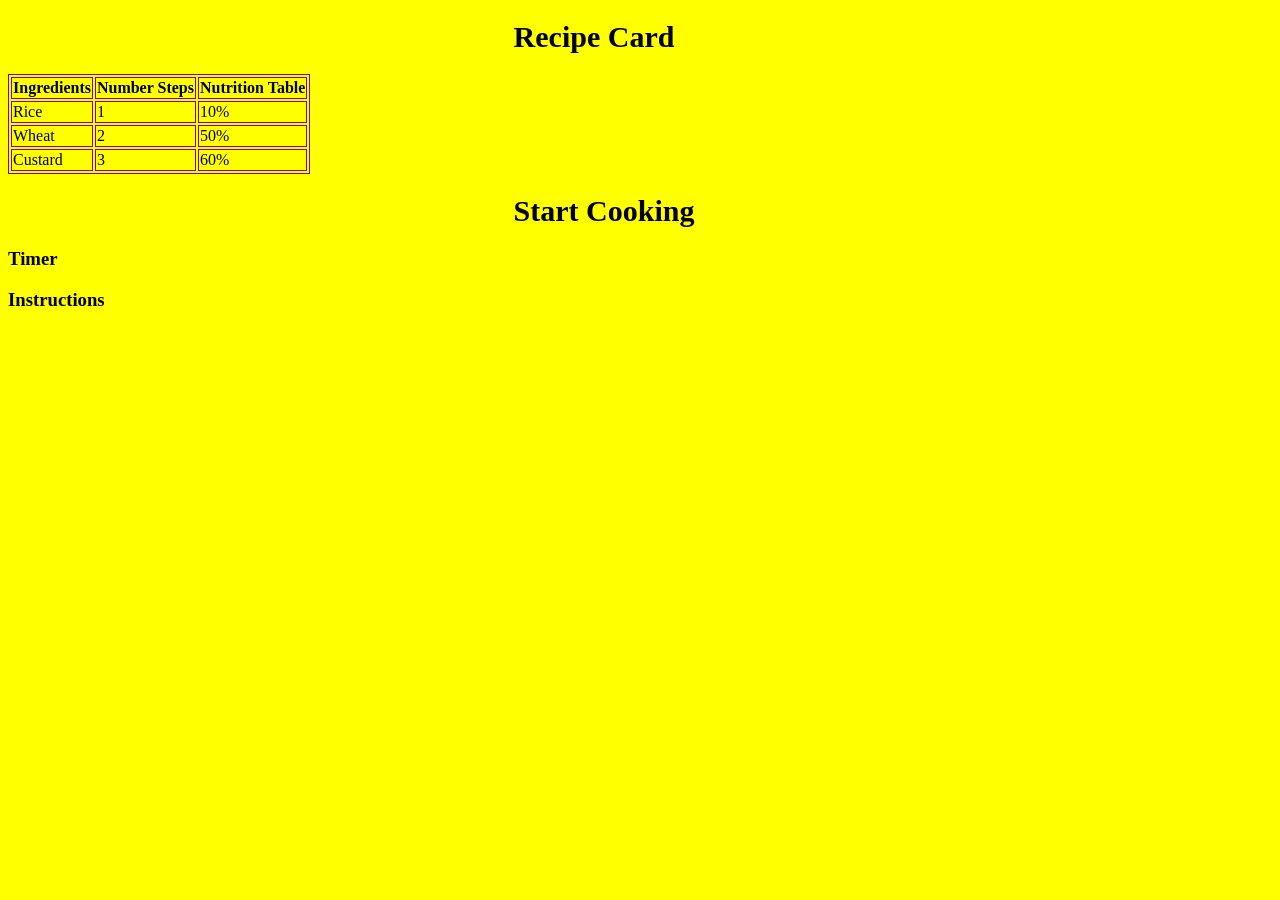
<file: index.html>
<!doctype html>
<html lang="en">
  <head>
    <meta charset="UTF-8" />
    <meta name="viewport" content="width=device-width, initial-scale=1.0" />
    <title>Recipe Card</title>
    <link rel="stylesheet" href="style.css" />
  </head>
  <body>
    <h1>Recipe Card</h1>
    <table>
      <tr>
        <th>Ingredients</th>
        <th>Number Steps</th>
        <th>Nutrition Table</th>
      </tr>
      <tr>
        <td>Rice</td>
        <td>1</td>
        <td>10%</td>
      </tr>
      <tr>
        <td>Wheat</td>
        <td>2</td>
        <td>50%</td>
      </tr>
      <tr>
        <td>Custard</td>
        <td>3</td>
        <td>60%</td>
      </tr>
    </table>
  </body>
  <h1>Start Cooking</h1>
  <h3>Timer</h3>
  <h3>Instructions</h3>
</html>
</file>
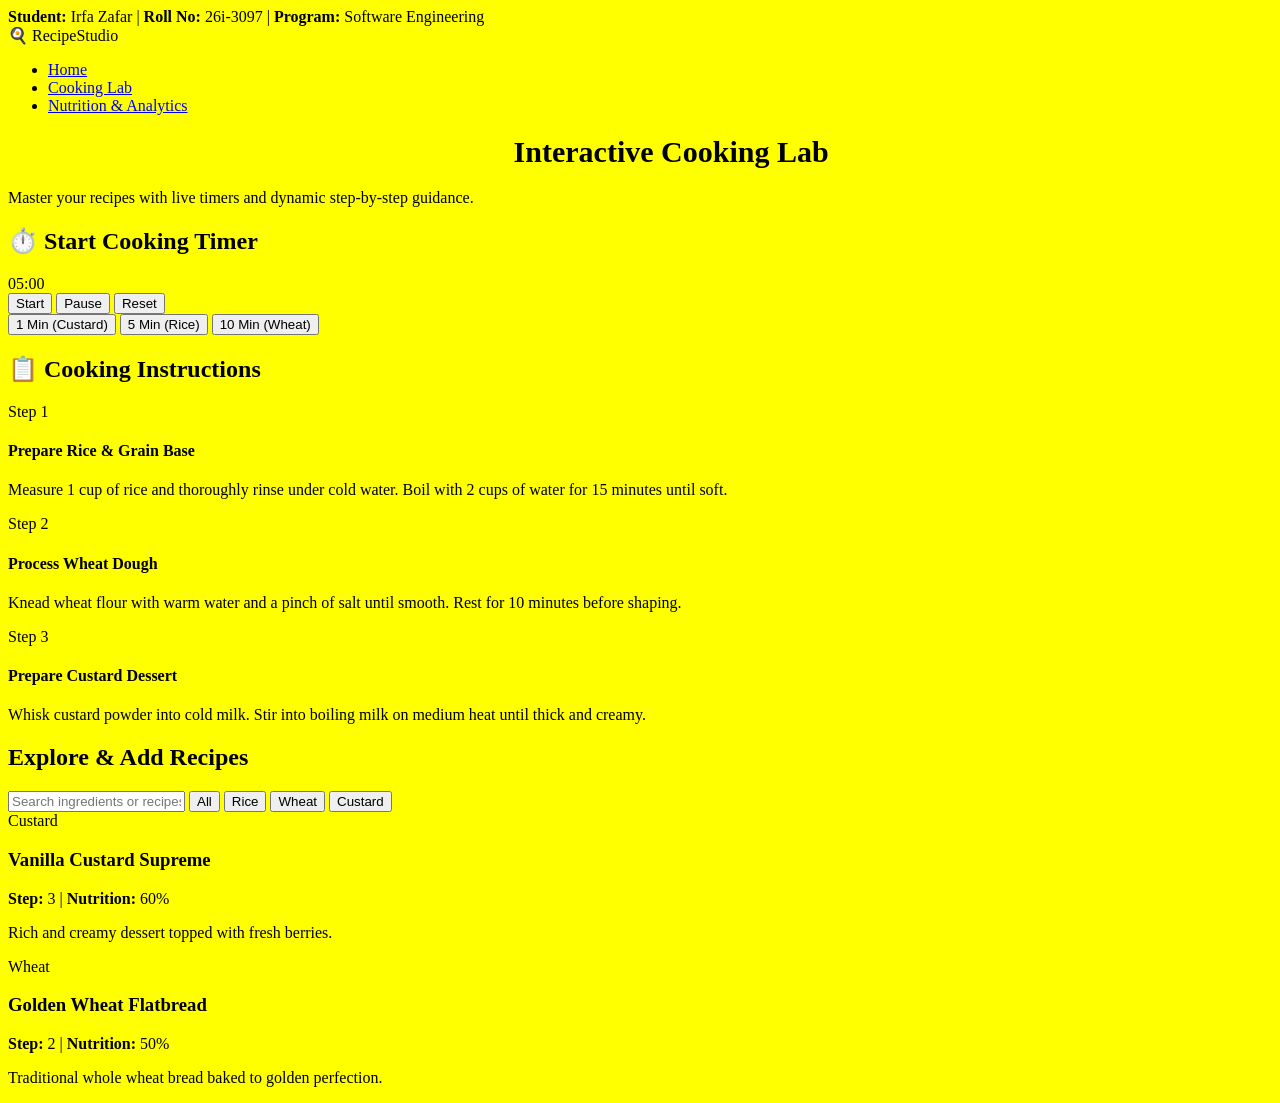
<file: gemini-code-1794308849352.html>
<!doctype html>
<html lang="en">
  <head>
    <meta charset="UTF-8" />
    <meta name="viewport" content="width=device-width, initial-scale=1.0" />
    <title>Cooking Lab - Irfa Zafar (26i-3097)</title>
    <link rel="stylesheet" href="style.css" />
  </head>
  <body>
    <!-- Top Student Info Bar -->
    <div class="top-bar">
      <span><strong>Student:</strong> Irfa Zafar</span>
      <span>|</span>
      <span><strong>Roll No:</strong> 26i-3097</span>
      <span>|</span>
      <span><strong>Program:</strong> Software Engineering</span>
    </div>

    <!-- Main Navigation Bar -->
    <nav class="navbar">
      <div class="logo">🍳 RecipeStudio</div>
      <ul class="nav-links">
        <li><a href="index.html">Home</a></li>
        <li><a href="recipes.html" class="active">Cooking Lab</a></li>
        <li><a href="nutrition.html">Nutrition & Analytics</a></li>
      </ul>
    </nav>

    <div class="container">
      <div class="page-header">
        <h1>Interactive Cooking Lab</h1>
        <p>
          Master your recipes with live timers and dynamic step-by-step
          guidance.
        </p>
      </div>

      <div class="lab-layout">
        <!-- Interactive Timer Card -->
        <div class="card timer-card">
          <h2>⏱️ Start Cooking Timer</h2>
          <div class="timer-display" id="timerDisplay">05:00</div>
          <div class="timer-controls">
            <button class="btn btn-primary" onclick="startTimer()">Start</button>
            <button class="btn btn-secondary" onclick="pauseTimer()">
              Pause
            </button>
            <button class="btn btn-outline" onclick="resetTimer()">Reset</button>
          </div>
          <div class="preset-buttons">
            <button onclick="setPreset(60)">1 Min (Custard)</button>
            <button onclick="setPreset(300)">5 Min (Rice)</button>
            <button onclick="setPreset(600)">10 Min (Wheat)</button>
          </div>
        </div>

        <!-- Step-by-Step Instructions -->
        <div class="card instructions-card">
          <h2>📋 Cooking Instructions</h2>
          <div class="instruction-steps">
            <div class="step-item">
              <span class="step-badge">Step 1</span>
              <div>
                <h4>Prepare Rice & Grain Base</h4>
                <p>
                  Measure 1 cup of rice and thoroughly rinse under cold water.
                  Boil with 2 cups of water for 15 minutes until soft.
                </p>
              </div>
            </div>
            <div class="step-item">
              <span class="step-badge">Step 2</span>
              <div>
                <h4>Process Wheat Dough</h4>
                <p>
                  Knead wheat flour with warm water and a pinch of salt until smooth.
                  Rest for 10 minutes before shaping.
                </p>
              </div>
            </div>
            <div class="step-item">
              <span class="step-badge">Step 3</span>
              <div>
                <h4>Prepare Custard Dessert</h4>
                <p>
                  Whisk custard powder into cold milk. Stir into boiling milk on medium
                  heat until thick and creamy.
                </p>
              </div>
            </div>
          </div>
        </div>
      </div>

      <!-- Recipe Library Section -->
      <section class="recipe-section">
        <h2>Explore & Add Recipes</h2>
        <div class="filter-bar">
          <input
            type="text"
            id="searchInput"
            placeholder="Search ingredients or recipes..."
            onkeyup="filterRecipes()"
          />
          <button class="filter-btn active" onclick="filterCategory('all')">
            All
          </button>
          <button class="filter-btn" onclick="filterCategory('Rice')">
            Rice
          </button>
          <button class="filter-btn" onclick="filterCategory('Wheat')">
            Wheat
          </button>
          <button class="filter-btn" onclick="filterCategory('Custard')">
            Custard
          </button>
        </div>

        <div class="recipe-grid" id="recipeGrid">
          <div class="recipe-card" data-category="Custard">
            <div class="card-tag">Custard</div>
            <h3>Vanilla Custard Supreme</h3>
            <p><strong>Step:</strong> 3 | <strong>Nutrition:</strong> 60%</p>
            <p>Rich and creamy dessert topped with fresh berries.</p>
          </div>
          <div class="recipe-card" data-category="Wheat">
            <div class="card-tag">Wheat</div>
            <h3>Golden Wheat Flatbread</h3>
            <p><strong>Step:</strong> 2 | <strong>Nutrition:</strong> 50%</p>
            <p>Traditional whole wheat bread baked to golden perfection.</p>
</file>
<file: style.css>
h1 {
  font-size: 30px;
  padding-left: 40%;
}
body {
  background-color: yellow;
}
table,
th,
td {
  border: 1px solid purple;
}
</file>
